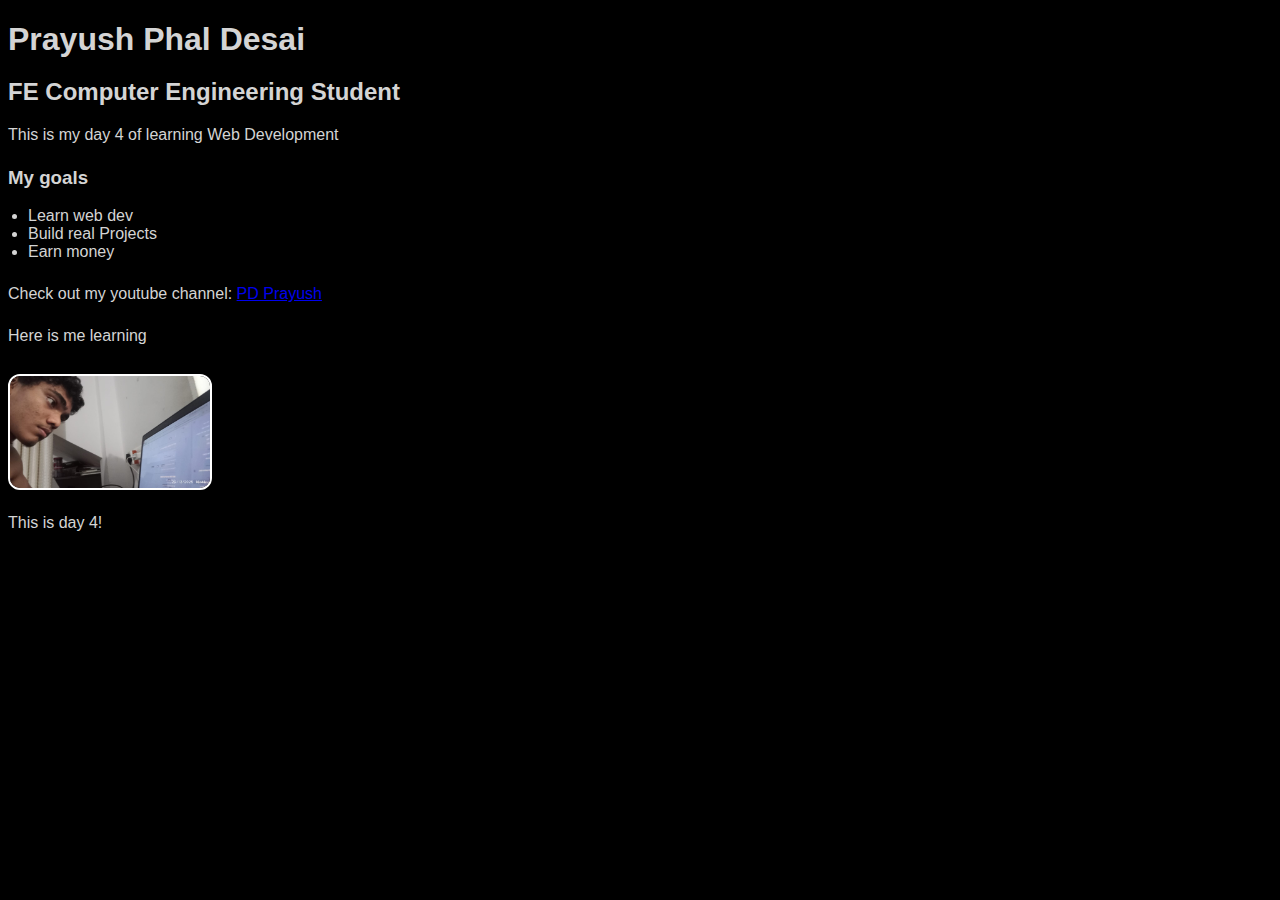
<file: index.html>
<!DOCTYPE html>
<html>
    <head>
        <title>PD Day 4 HTML-CSS</title>
        <link rel="stylesheet" href="style.css">
    </head>

    <body>
        <h1> Prayush Phal Desai</h1>
        <h2> FE Computer Engineering Student</h2>
        <p> This is my day 4 of learning Web Development</p>
        <h3> My goals</h3>
        <ul>
            <li>Learn web dev</li>
            <li>Build real Projects</li>
            <li>Earn money</li>
        </ul>
        <p>
            Check out my youtube channel:
            <a href="https://www.youtube.com/@PDPrayush" target="_blank">PD Prayush</a>
        </p>
        <p> Here is me learning </p>
        <img src="images/selfie.jpeg" alt="My Profile" width="200">
        <p>This is day 4!</p>
    </body>
</html>
</file>
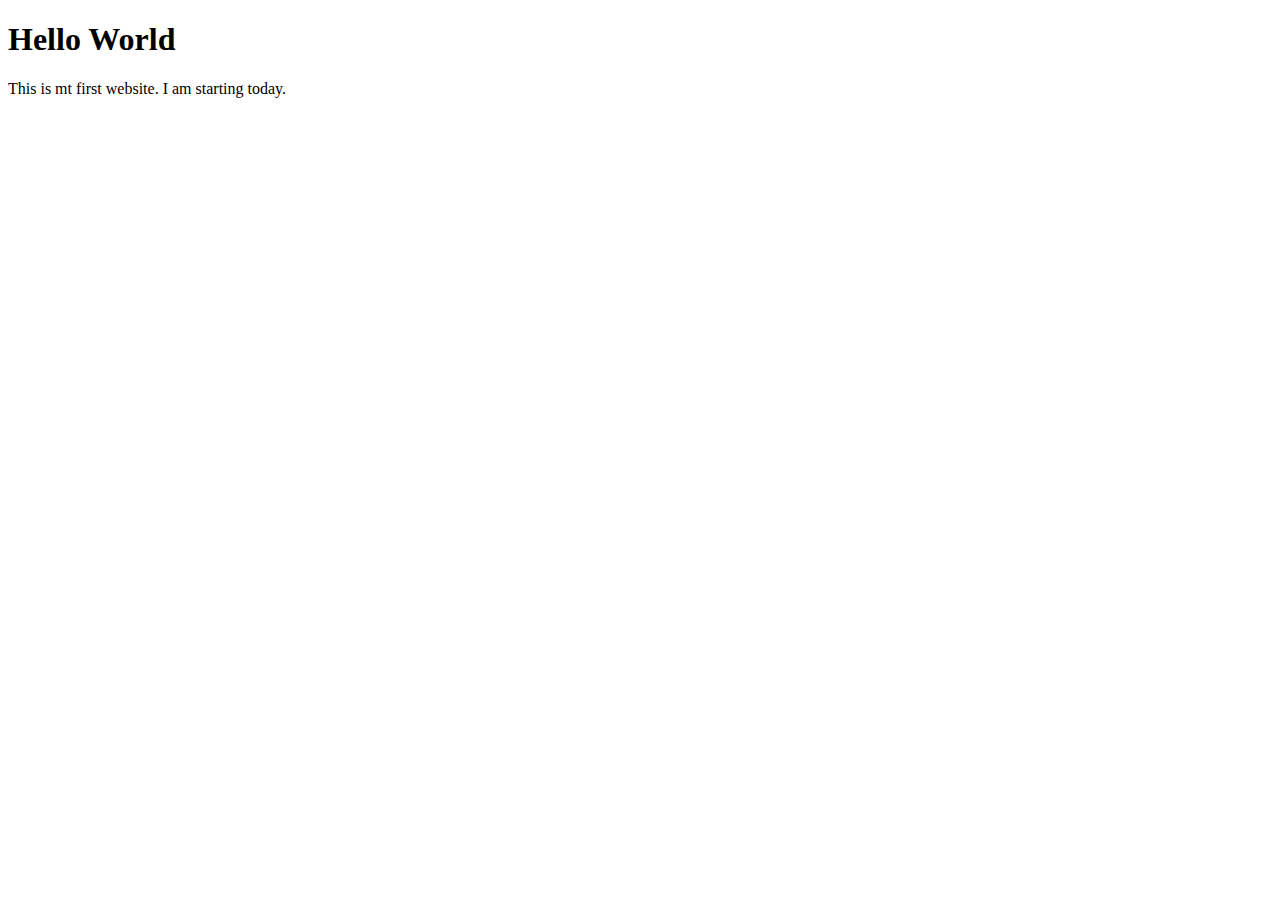
<file: htmlday1.html>
<!DOCTYPE html>
<html>
    <head>
        <title>
            PD First website
        </title>
    </head>

    <body>
        <h1>Hello World</h1>
        <p>This is mt first website. I am starting today.</p>
    </body>
</html>
</file>
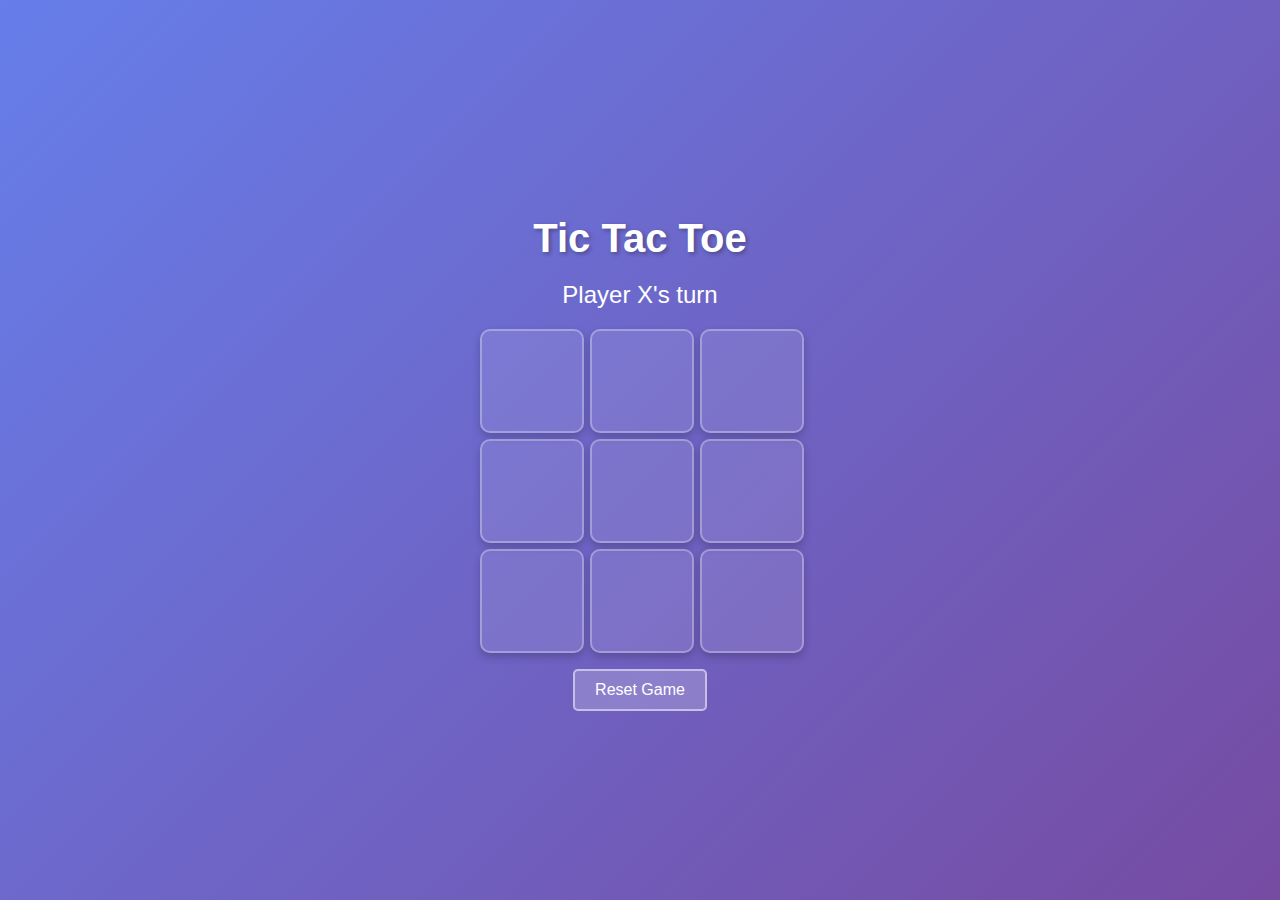
<file: tic.html>
<!DOCTYPE html>
<html lang="en">
<head>
    <meta charset="UTF-8">
    <meta name="viewport" content="width=device-width, initial-scale=1.0">
    <title>Tic Tac Toe</title>
    <style>
        body {
            font-family: 'Arial', sans-serif;
            display: flex;
            flex-direction: column;
            align-items: center;
            justify-content: center;
            height: 100vh;
            margin: 0;
            background: linear-gradient(135deg, #667eea 0%, #764ba2 100%);
            color: white;
        }
        h1 {
            margin-bottom: 20px;
            font-size: 2.5em;
            text-shadow: 2px 2px 4px rgba(0,0,0,0.3);
        }
        .board {
            display: grid;
            grid-template-columns: repeat(3, 100px);
            grid-template-rows: repeat(3, 100px);
            gap: 10px;
            margin-bottom: 20px;
        }
        .cell {
            width: 100px;
            height: 100px;
            background: rgba(255, 255, 255, 0.1);
            border: 2px solid rgba(255, 255, 255, 0.3);
            border-radius: 10px;
            display: flex;
            align-items: center;
            justify-content: center;
            font-size: 2em;
            font-weight: bold;
            cursor: pointer;
            transition: all 0.3s ease;
            box-shadow: 0 4px 8px rgba(0,0,0,0.2);
        }
        .cell:hover {
            background: rgba(255, 255, 255, 0.2);
            transform: scale(1.05);
        }
        .cell.taken {
            cursor: not-allowed;
        }
        .cell.x {
            color: #ff6b6b;
        }
        .cell.o {
            color: #4ecdc4;
        }
        .status {
            font-size: 1.5em;
            margin-bottom: 20px;
            text-align: center;
        }
        .reset-btn {
            padding: 10px 20px;
            font-size: 1em;
            background: rgba(255, 255, 255, 0.2);
            border: 2px solid rgba(255, 255, 255, 0.5);
            border-radius: 5px;
            color: white;
            cursor: pointer;
            transition: all 0.3s ease;
        }
        .reset-btn:hover {
            background: rgba(255, 255, 255, 0.3);
            transform: scale(1.05);
        }
        @media (max-width: 600px) {
            .board {
                grid-template-columns: repeat(3, 80px);
                grid-template-rows: repeat(3, 80px);
            }
            .cell {
                width: 80px;
                height: 80px;
                font-size: 1.5em;
            }
        }
    </style>
</head>
<body>
    <h1>Tic Tac Toe</h1>
    <div class="status" id="status">Player X's turn</div>
    <div class="board" id="board">
        <div class="cell" data-index="0"></div>
        <div class="cell" data-index="1"></div>
        <div class="cell" data-index="2"></div>
        <div class="cell" data-index="3"></div>
        <div class="cell" data-index="4"></div>
        <div class="cell" data-index="5"></div>
        <div class="cell" data-index="6"></div>
        <div class="cell" data-index="7"></div>
        <div class="cell" data-index="8"></div>
    </div>
    <button class="reset-btn" id="reset">Reset Game</button>

    <script>
        const board = document.getElementById('board');
        const status = document.getElementById('status');
        const resetBtn = document.getElementById('reset');
        const cells = Array.from(document.querySelectorAll('.cell'));
        let currentPlayer = 'X';
        let gameActive = true;
        let gameState = ['', '', '', '', '', '', '', '', ''];

        const winningConditions = [
            [0, 1, 2], [3, 4, 5], [6, 7, 8], // Rows
            [0, 3, 6], [1, 4, 7], [2, 5, 8], // Columns
            [0, 4, 8], [2, 4, 6] // Diagonals
        ];

        function handleCellClick(event) {
            const clickedCell = event.target;
            const clickedCellIndex = parseInt(clickedCell.getAttribute('data-index'));

            if (gameState[clickedCellIndex] !== '' || !gameActive) {
                return;
            }

            gameState[clickedCellIndex] = currentPlayer;
            clickedCell.textContent = currentPlayer;
            clickedCell.classList.add(currentPlayer.toLowerCase());
            clickedCell.classList.add('taken');

            if (checkWinner()) {
                status.textContent = `Player ${currentPlayer} wins!`;
                gameActive = false;
                return;
            }

            if (!gameState.includes('')) {
                status.textContent = 'It\'s a draw!';
                gameActive = false;
                return;
            }

            currentPlayer = currentPlayer === 'X' ? 'O' : 'X';
            status.textContent = `Player ${currentPlayer}'s turn`;
        }

        function checkWinner() {
            for (let condition of winningConditions) {
                const [a, b, c] = condition;
                if (gameState[a] && gameState[a] === gameState[b] && gameState[a] === gameState[c]) {
                    return true;
                }
            }
            return false;
        }

        function resetGame() {
            gameActive = true;
            currentPlayer = 'X';
            gameState = ['', '', '', '', '', '', '', '', ''];
            status.textContent = `Player ${currentPlayer}'s turn`;
            cells.forEach(cell => {
                cell.textContent = '';
                cell.classList.remove('x', 'o', 'taken');
            });
        }

        cells.forEach(cell => cell.addEventListener('click', handleCellClick));
        resetBtn.addEventListener('click', resetGame);
    </script>
</body>
</html>
</file>
<file: style.css>
body {
  background-color: black;
  color: rgb(212, 212, 212);
  font-family: Arial, sans-serif;
}

h1, h2 {
  margin-bottom: 10px;
}

p {
  line-height: 1.6;
  margin-bottom: 15px;
}

ul {
  padding-left: 20px;
  margin-bottom: 20px;
}

img {
  width: 200px;
  border-radius: 12px;
  border: 2px solid white;
  margin-top: 10px;
}
</file>
